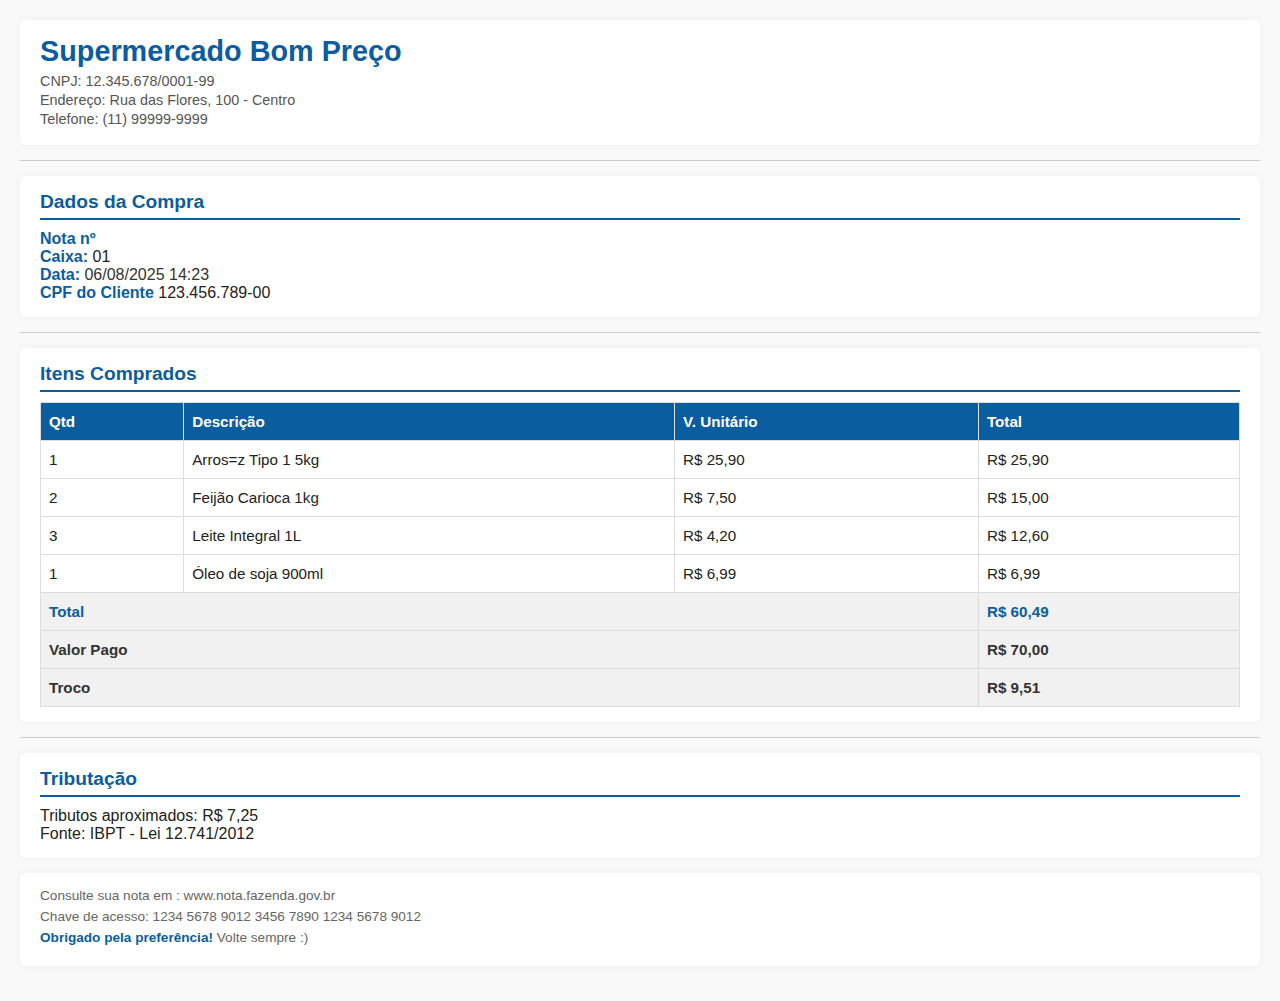
<file: atividade1/index.html>
<!DOCTYPE html>
<html lang="pt-br">
<head>
    <meta charset="UTF-8">
    <title>Nota Fiscal - Supermercado</title>
    <link rel="stylesheet" href="nota_supermercado.css">
</head>
<body>

    <header>
        <h1>Supermercado Bom Preço</h1>
        <p>CNPJ: 12.345.678/0001-99</p>
        <p>Endereço: Rua das Flores, 100 - Centro</p>
        <p>Telefone: (11) 99999-9999</p>
    </header>

    <hr>

    <section>
        <h2>Dados da Compra</h2>
        <p><strong>Nota nº</strong></p>
        <p><strong>Caixa:</strong> 01</p>
        <p><strong>Data:</strong> <time datetime="2025-08-06T14:23">06/08/2025 14:23</time></p>
        <p><strong>CPF do Cliente</strong> 123.456.789-00</p>
    </section>

    <hr>

    <article>
        <h2>Itens Comprados</h2>
        <table border="1" cellpadding="15" cellspacing="0">
          <thead>
            <tr>
                <th>Qtd</th>
                <th>Descrição</th>
                <th>V. Unitário</th>
                <th>Total</th>
            </tr>
          </thead>  
          <tbody>
            <tr>
                <td>1</td>
                <td>Arros=z Tipo 1 5kg</td>
                <td>R$ 25,90</td>
                <td>R$ 25,90</td>                
            </tr>
            <tr>
                <td>2</td>
                <td>Feijão Carioca 1kg</td>
                <td>R$ 7,50</td>
                <td>R$ 15,00</td>                
            </tr>
            <tr>
                <td>3</td>
                <td>Leite Integral 1L</td>
                <td>R$ 4,20</td>
                <td>R$ 12,60</td>
            </tr>
            <tr>
                <td>1</td>
                <td>Óleo de soja 900ml</td>
                <td>R$ 6,99</td>
                <td>R$ 6,99</td>
            </tr>
          </tbody>
          <tfoot>
            <tr>
            <td colspan="3"><strong>Total</strong></td>
            <td><strong>R$ 60,49</strong></td>
            </tr>
            <tr>
                <td colspan="3">Valor Pago</td>
                <td>R$ 70,00</td>                
            </tr>
            <tr>
                <td colspan="3">Troco</td>
                <td>R$ 9,51</td>
            </tr>
          </tfoot>
        </table>
    </article>

    <hr>

    <section>
        <h2>Tributação</h2>
        <p>Tributos aproximados: R$ 7,25</p>
        <p>Fonte: IBPT - Lei 12.741/2012</p>        
    </section>

    <footer>
        <p>Consulte sua nota em : www.nota.fazenda.gov.br</p>
        <p>Chave de acesso: 1234 5678 9012 3456 7890 1234 5678 9012</p>
        <p><strong>Obrigado pela preferência!</strong> Volte sempre :)</p>
    </footer>
    
</body>
</html>
</file>
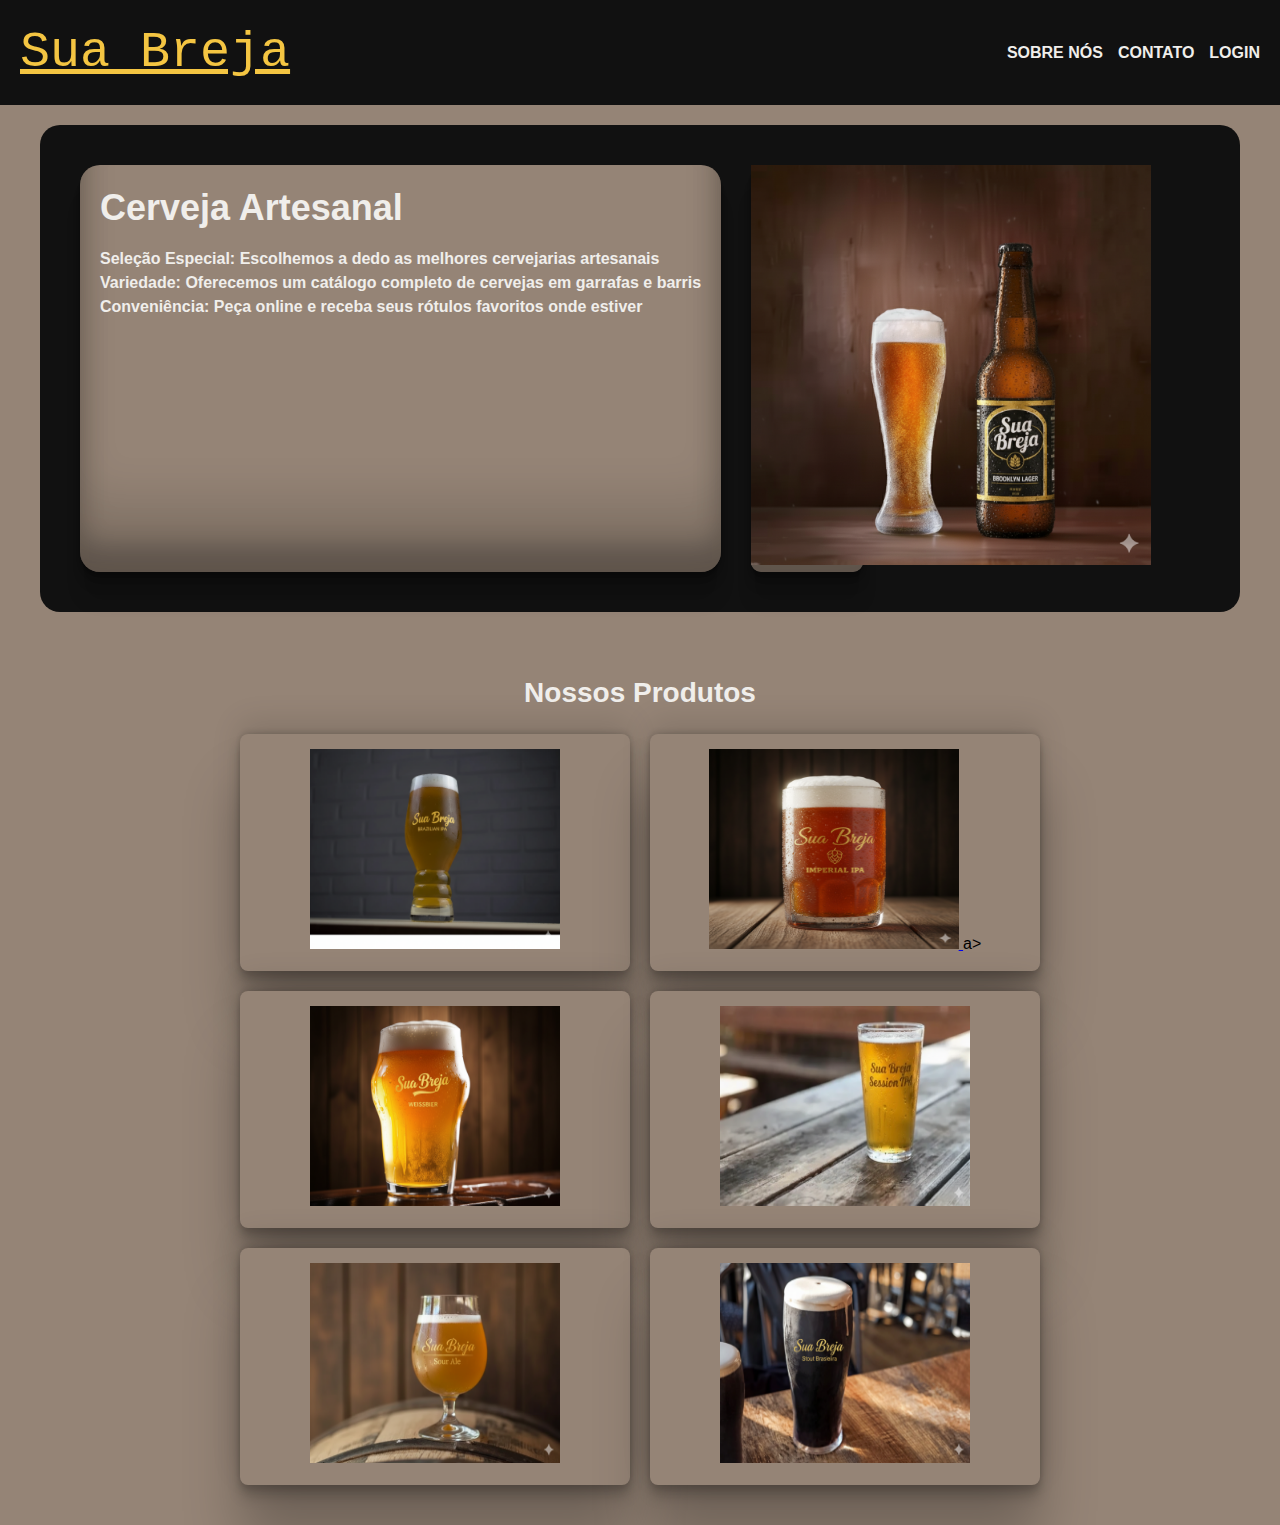
<file: Sua-Breja/HTML/index.html>
<!DOCTYPE html>
<html lang="en">
<head>
    <meta charset="UTF-8">
    <meta name="viewport" content="width=device-width, initial-scale=1.0">
    <link rel="stylesheet" href="../CSS/style.css">
    <title>Delivery de Cerveja</title>
</head>
<body>
    <!--HEADER-->
    <header class="header">
                
        <nav class="navbar">
            
            <a class="navbar-title" href="../HTML/index.html">Sua Breja</a>

            <ul>
                <li><a href="../HTML/about.html">SOBRE NÓS</a></li>
                <li><a href="../HTML/contact.html">CONTATO</a></li>
                <li><a href="../HTML/login.html">LOGIN</a></li>
            </ul>

        </nav>    

    </header>

    <main>
        <section class="banner">
           <div class="banner-text">
               <h2 class="banner-text-title">Cerveja Artesanal</h2> 
                <ul>
                    <li><strong>Seleção Especial: Escolhemos a dedo as melhores cervejarias artesanais</strong></li>
                    <li><strong>Variedade: Oferecemos um catálogo completo de cervejas em garrafas e barris</strong></li>
                    <li><strong>Conveniência: Peça online e receba seus rótulos favoritos onde estiver</strong></li>
                </ul> 
           </div>
           <div class="banner-image">
               <figure>
                    <img src="../assets/imagem-capa-oficial.png" alt="Copo de cerveja Brooklyn Lager ao lado de uma garrafa sobre uma mesa de madeira rústica" width="400" height="400">
               </figure>
           </div>
        </section>

        <section class="gallery">

            <h2 class="gallery-title">Nossos Produtos</h2>

            <div class="gallery-grid">
                <div class="product1">
                    <figure>
                        <a href="../HTML/brazilian-ipa.html"title="Brazilian IPA">
                        <img src="../assets/brazilian-IPA.png" alt="Brazilian IPA" width="250" height="200">
                        </a>
                    </figure>
                </div>
                <div class="product2">
                    <figure>
                        <a href="imperial-ipa.html" title="Imperial IPA">
                        <img src="../assets/imperial-ipa.png" alt="Imperial IPA" width="250" height="200">
                        </a>a>
                    </figure>
                </div>
                <div class="product3">
                    <figure>
                        <img src="../assets/weissbier.png" alt="Weissbier" width="250" height="200">
                    </figure>
                </div>
                <div class="product4">
                    <figure>
                        <img src="../assets/session-IPA.png" alt="Session IPA" width="250" height="200">
                    </figure>
                </div>
                <div class="product5">
                    <figure>
                        <img src="../assets/sour-ale.png" alt="Sour Ale" width="250" height="200">
                    </figure>
                </div>
                <div class="product6">
                    <figure>
                        <img src="../assets/stout-brasileira.png" alt="Stout brasileira" width="250" height="200">
                    </figure>
                </div>
                
            </div>

        </section>    
        

       
    </main>
    
</body>
</html>
</file>
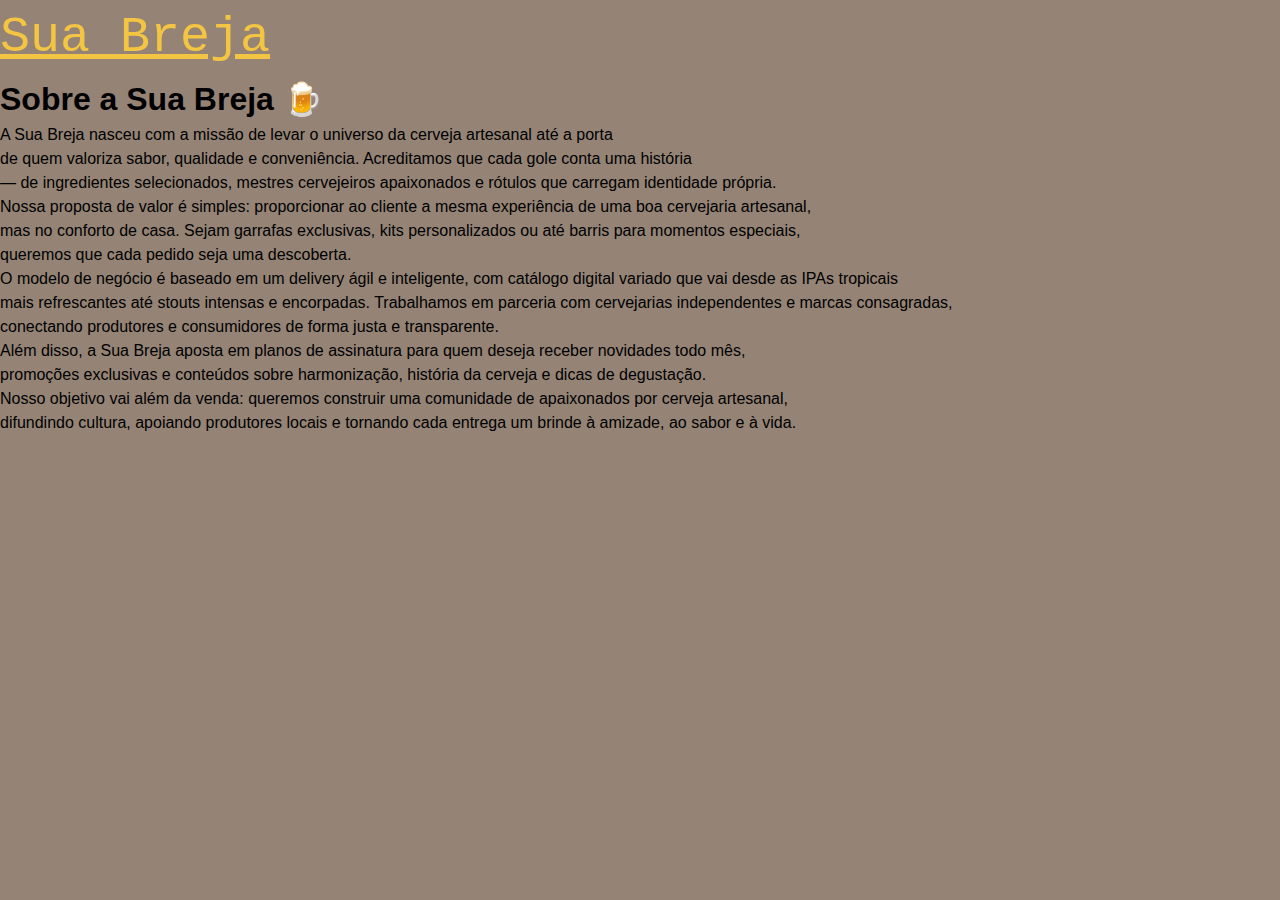
<file: Sua-Breja/HTML/about.html>
<!DOCTYPE html>
<html lang="en">
<head>
    <meta charset="UTF-8">
    <meta name="viewport" content="width=device-width, initial-scale=1.0">
    <link rel="stylesheet" href="../CSS/about.css">
    <title>Sobre nós</title>
</head>
<body>
    <header>
        <nav class="navbar">
            <a class="navbar-title" href="index.html">Sua Breja</a>
        </nav>
    </header>
<main>   
    <h1>Sobre a Sua Breja 🍺</h1>

<p>A Sua Breja nasceu com a missão de levar o universo da cerveja artesanal até a porta <br> de quem valoriza sabor, qualidade e conveniência. Acreditamos que cada gole conta uma história<br>  — de ingredientes selecionados, mestres cervejeiros apaixonados e rótulos que carregam identidade própria.</p>

<p></p>Nossa proposta de valor é simples: proporcionar ao cliente a mesma experiência de uma boa cervejaria artesanal,<br> mas no conforto de casa. Sejam garrafas exclusivas, kits personalizados ou até barris para momentos especiais,<br> queremos que cada pedido seja uma descoberta.</p>

<p></p>O modelo de negócio é baseado em um delivery ágil e inteligente, com catálogo digital variado que vai desde as IPAs tropicais<br> mais refrescantes até stouts intensas e encorpadas. Trabalhamos em parceria com cervejarias independentes e marcas consagradas,<br> conectando produtores e consumidores de forma justa e transparente.</p>

<p></p>Além disso, a Sua Breja aposta em planos de assinatura para quem deseja receber novidades todo mês,<br> promoções exclusivas e conteúdos sobre harmonização, história da cerveja e dicas de degustação.</p>

<p></p>Nosso objetivo vai além da venda: queremos construir uma comunidade de apaixonados por cerveja artesanal,<br> difundindo cultura, apoiando produtores locais e tornando cada entrega um brinde à amizade, ao sabor e à vida.</p>
</main>     
</body>
</html>
</file>
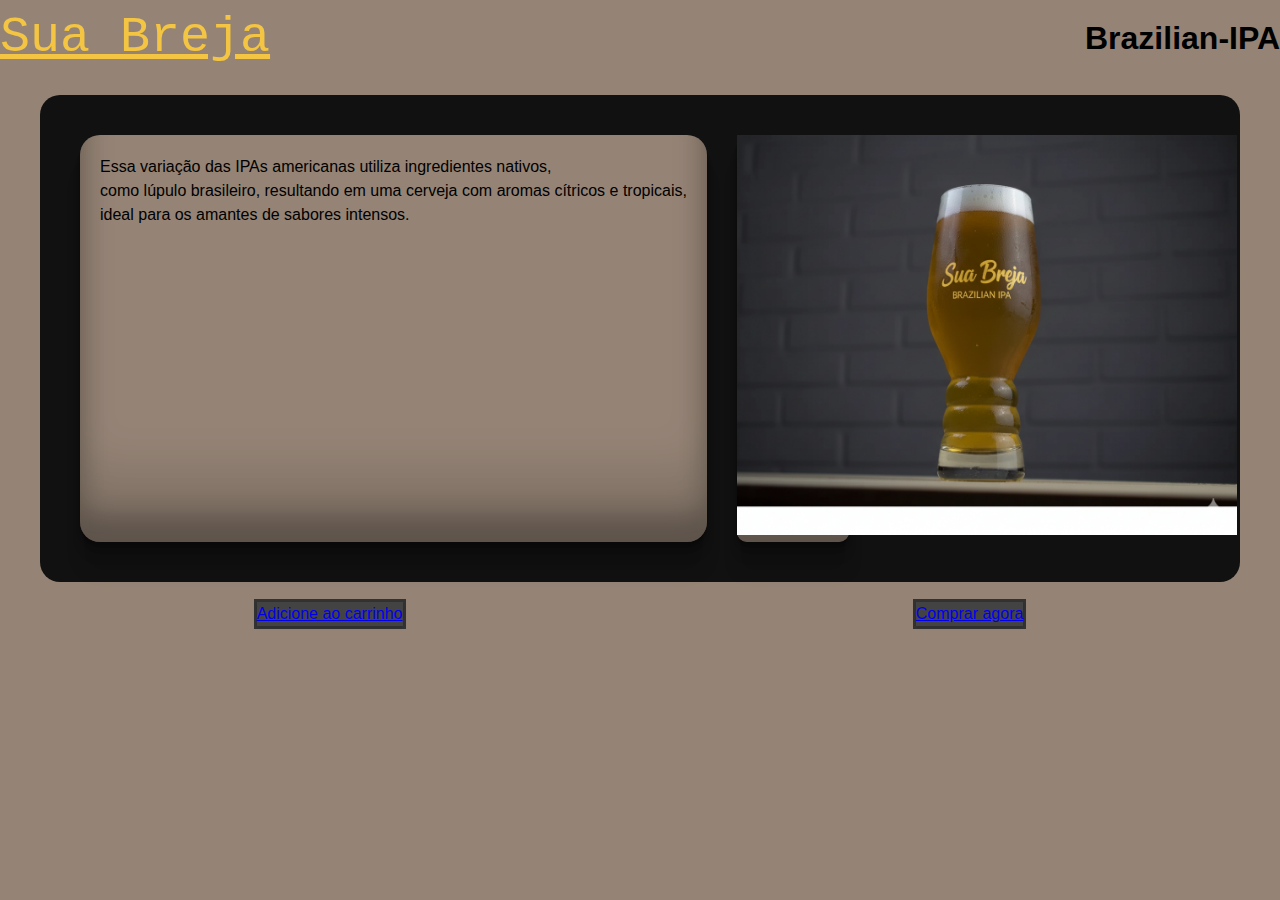
<file: Sua-Breja/HTML/brazilian-ipa.html>
<!DOCTYPE html>
<html lang="en">
<head>
    <meta charset="UTF-8">
    <meta name="viewport" content="width=device-width, initial-scale=1.0">
    <link rel="stylesheet" href="../CSS/brazilian-ipa.css">
    <title>Brazilian-IPA</title>
</head>
<body>
    <header>
        <nav class="navbar">
            <a href="../HTML/index.html">Sua Breja</a>
            <h1>Brazilian-IPA</h1>
        </nav>
    </header>
    <main>
        <section class="banner">
            <div class="banner-text">                
                <p>Essa variação das IPAs americanas utiliza ingredientes nativos,</p>
                <p>como lúpulo brasileiro, resultando em uma cerveja com aromas cítricos e tropicais,</p>
                <p> ideal para os amantes de sabores intensos.</p>
            </div>
            <div class="banner-image">
                <figure>
                    <img src="../assets/brazilian-IPA.png" alt="Cerveja Brazilian-IPA" width="500" height="400">
                </figure>
            </div>
        </section>
    </main>
</body>
<footer>
    <ul>
        <li><a href="#">Adicione ao carrinho</a></li>
        <li><a href="#">Comprar agora</a></li>
    </ul>
</footer>
</html>
</file>
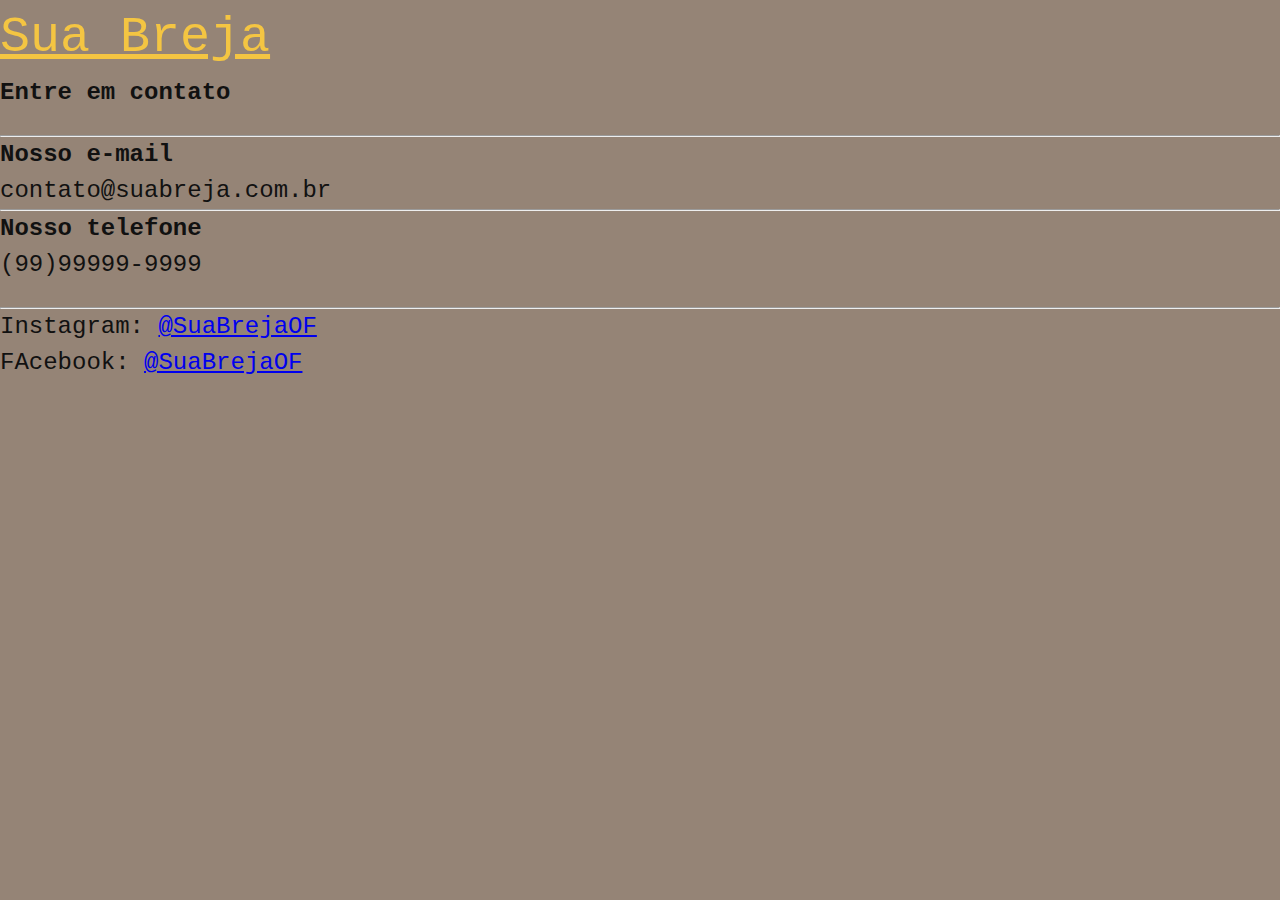
<file: Sua-Breja/HTML/contact.html>
<!DOCTYPE html>
<html lang="en">
<head>
    <meta charset="UTF-8">
    <meta name="viewport" content="width=device-width, initial-scale=1.0">
    <link rel="stylesheet" href="../CSS/contact.css">
    <title>Contato</title>
</head>
<body>
    <header>
        <nav class="navbar">
            <a class="navbar-title" href="../HTML/index.html">Sua Breja</a>
        </nav>
    </header>
    <main>
    <h1>Entre em contato</h1>
    <br>
    <hr>
    <section class="email">
        <h2>Nosso e-mail</h2>
        <p>contato@suabreja.com.br</p>
    </section>
    <hr>
    <section class="telefone">
        <h2>Nosso telefone</h2>
        <p>(99)99999-9999</p>
    </section>
    <br>
    <hr>
    <section class="redes-sociais">
        <ul>
            <li>Instagram: <a href="instagram.com.br/suabrejaof">@SuaBrejaOF</a></li>
            <li>FAcebook: <a href="facebook.com.br/suabrejaof">@SuaBrejaOF</a></li>
        </ul>
    </section>

</main>  
</body>
</html>
</file>
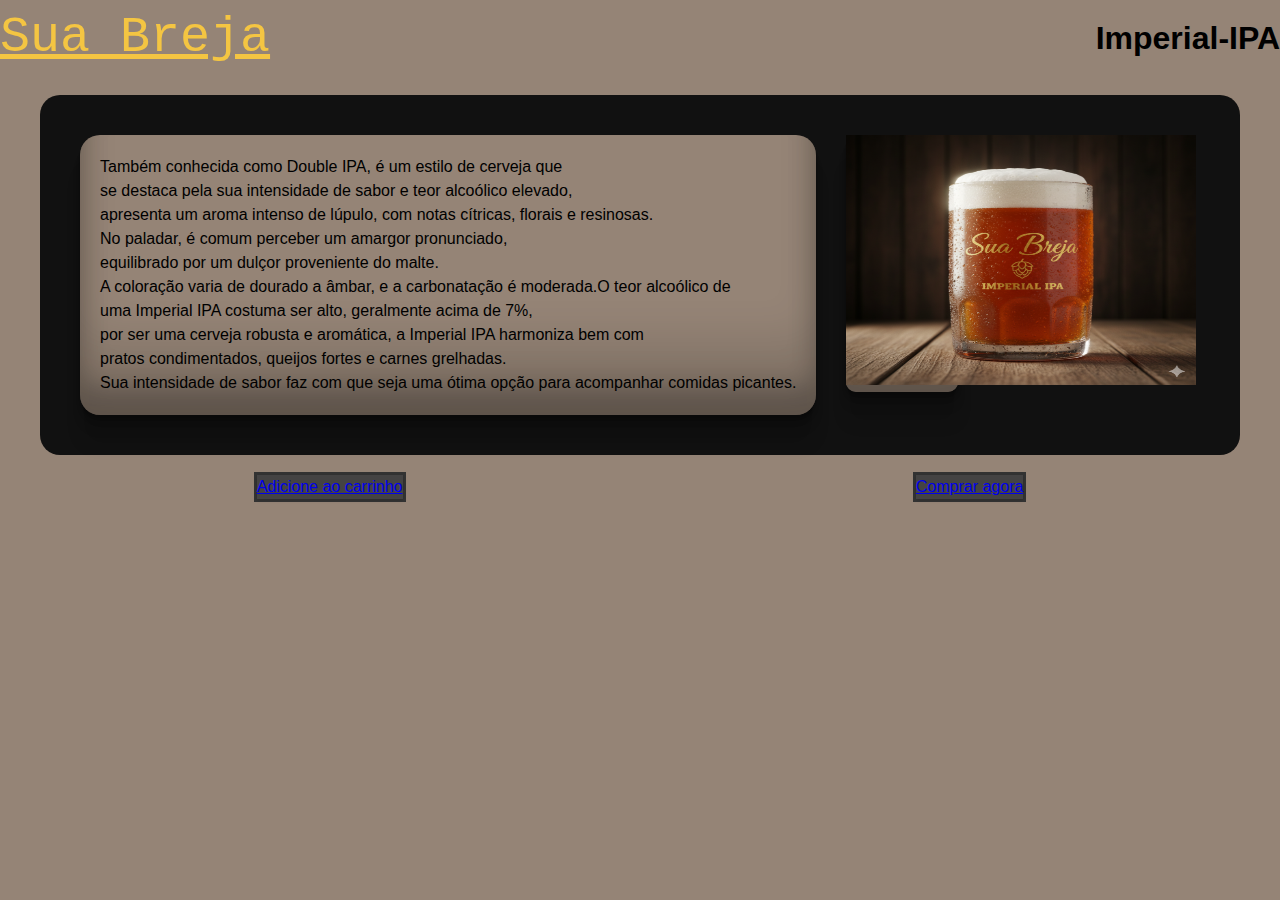
<file: Sua-Breja/HTML/imperial-ipa.html>
<!DOCTYPE html>
<html lang="en">
<head>
    <meta charset="UTF-8">
    <meta name="viewport" content="width=device-width, initial-scale=1.0">
    <link rel="stylesheet" href="../CSS/imperial-ipa.css">
    <title>Imperial-IPA</title>
</head>
<body>
    <header>
        <nav class="navbar">
            <a href="../HTML/index.html">Sua Breja</a>
            <h1>Imperial-IPA</h1>
        </nav>
    </header>
    <main>
        <section class="banner">
            <div class="banner-text">                
                <p>Também conhecida como Double IPA, é um estilo de cerveja que <br> se destaca pela sua intensidade de sabor e teor alcoólico elevado, <br>apresenta um aroma intenso de lúpulo, com notas cítricas, florais e resinosas.<br> No paladar, é comum perceber um amargor pronunciado, <br>equilibrado por um dulçor proveniente do malte.<br> A coloração varia de dourado a âmbar, e a carbonatação é moderada.O teor alcoólico de<br> uma Imperial IPA costuma ser alto, geralmente acima de 7%,<br> por ser uma cerveja robusta e aromática, a Imperial IPA harmoniza bem com <br>pratos condimentados, queijos fortes e carnes grelhadas. <br>Sua intensidade de sabor faz com que seja uma ótima opção para acompanhar comidas picantes.</p>
            </div>
            <div class="banner-image">
                <figure>
                    <img src="../assets/imperial-ipa.png" alt="Cerveja Imperial-IPA" width="350" height="250">
                </figure>
            </div>
        </section>
    </main>
</body>
<footer>
    <ul>
        <li><a href="#">Adicione ao carrinho</a></li>
        <li><a href="#">Comprar agora</a></li>
    </ul>
</footer>
</html>
</file>
<file: Sua-Breja/CSS/about.css>
* {
  margin: 0;
  padding: 0;
  box-sizing: border-box;
}

body {
  background-color: #958476;
  font-family: Arial, sans-serif;
  line-height: 1.5;
}

.header {
  background-color: #111111;
  padding: 15px 20px;
}

.navbar {
  display: flex;
  justify-content: space-between;
  align-items: center;
}

.navbar-title {
    font-family: 'Courier', monospace;
  font-size: 50px;
  color: #f4c542;
}
</file>
<file: Sua-Breja/CSS/brazilian-ipa.css>
* {
  margin: 0;
  padding: 0;
  box-sizing: border-box;
}

body {
  background-color: #958476;
  font-family: Arial, sans-serif;
  line-height: 1.5;
}

.header {
  background-color: #111111;
  padding: 15px 20px;
}

.navbar {
  display: flex;
  justify-content: space-between;
  align-items: center;
}

.navbar a {
    font-family: 'Courier', monospace;
  font-size: 50px;
  color: #f4c542;
}

.banner {
    background-color: #111111;
    display: flex; 
    padding: 40px;
    gap: 30px; 
    max-width: 1200px;
    margin: 20px auto; 
    border-radius: 20px;
}

.banner-text { 
    
    justify-content: center; 
    align-items: center; 
    background-color: #958476 ;
    padding: 20px;
    border-radius: 20px;
    box-shadow: rgba(0, 0, 0, 0.17) 0px -23px 25px 0px inset, rgba(0, 0, 0, 0.15) 0px -36px 30px 0px inset, rgba(0, 0, 0, 0.1) 0px -79px 40px 0px inset, rgba(0, 0, 0, 0.06) 0px 2px 1px, rgba(0, 0, 0, 0.09) 0px 4px 2px, rgba(0, 0, 0, 0.09) 0px 8px 4px, rgba(0, 0, 0, 0.09) 0px 16px 8px, rgba(0, 0, 0, 0.09) 0px 32px 16px;
}

.banner-image {
    background-color: #958476;
  width: 10%;
    height: 10%;
    object-fit: cover; 
    border-radius: 10px;
    box-shadow: rgba(0, 0, 0, 0.17) 0px -23px 25px 0px inset, rgba(0, 0, 0, 0.15) 0px -36px 30px 0px inset, rgba(0, 0, 0, 0.1) 0px -79px 40px 0px inset, rgba(0, 0, 0, 0.06) 0px 2px 1px, rgba(0, 0, 0, 0.09) 0px 4px 2px, rgba(0, 0, 0, 0.09) 0px 8px 4px, rgba(0, 0, 0, 0.09) 0px 16px 8px, rgba(0, 0, 0, 0.09) 0px 32px 16px;
}

footer ul  {
  display: flex;
  justify-content: space-around;  
  align-self: row;
  align-items: center;
 
}

footer ul li {
    background-color: #444343 ;
    list-style: none;
    box-shadow: rgba(0, 0, 0, 0.16) 0px 1px 4px, rgb(51, 51, 51) 0px 0px 0px 3px;
}

footer ul li a:hover {
  background-color: #e0a800; 
  color: #fff;
  
}
</file>
<file: Sua-Breja/CSS/contact.css>
* {
  margin: 0;
  padding: 0;
  box-sizing: border-box;
}
body {
  background-color: #958476;
  font-family: Arial, sans-serif;
  line-height: 1.5;
}

.header {
  background-color: #111111;
  padding: 15px 20px;
}

.navbar {
  display: flex;
  justify-content: space-between;
  align-items: center;
}

.navbar-title {
    font-family: 'Courier', monospace;
  font-size: 50px;
  color: #f4c542;
}


main h1{
      font-family: 'Courier', monospace;
  font-size: 24px;
  color: #111;

}

.email h2 {
       font-family: 'Courier', monospace;
  font-size: 24px;
  color: #111;
}

.email p {
       font-family: 'Courier', monospace;
  font-size: 24px;
  color: #111;
}

.telefone h2 {
       font-family: 'Courier', monospace;
  font-size: 24px;
  color: #111;
}

.telefone p {
       font-family: 'Courier', monospace;
  font-size: 24px;
  color: #111;
}

.redes-sociais ul {
       font-family: 'Courier', monospace;
  font-size: 24px;
  color: #111;
}
</file>
<file: Sua-Breja/CSS/imperial-ipa.css>
* {
  margin: 0;
  padding: 0;
  box-sizing: border-box;
}

body {
  background-color: #958476;
  font-family: Arial, sans-serif;
  line-height: 1.5;
}

.header {
  background-color: #111111;
  padding: 15px 20px;
}

.navbar {
  display: flex;
  justify-content: space-between;
  align-items: center;
}

.navbar a {
    font-family: 'Courier', monospace;
  font-size: 50px;
  color: #f4c542;
}

.banner {
    background-color: #111111;
    display: flex; 
    padding: 40px;
    gap: 30px; 
    max-width: 1200px;
    margin: 20px auto; 
    border-radius: 20px;
}

.banner-text { 
    
    justify-content: center; 
    align-items: center; 
    background-color: #958476 ;
    padding: 20px;
    border-radius: 20px;
    box-shadow: rgba(0, 0, 0, 0.17) 0px -23px 25px 0px inset, rgba(0, 0, 0, 0.15) 0px -36px 30px 0px inset, rgba(0, 0, 0, 0.1) 0px -79px 40px 0px inset, rgba(0, 0, 0, 0.06) 0px 2px 1px, rgba(0, 0, 0, 0.09) 0px 4px 2px, rgba(0, 0, 0, 0.09) 0px 8px 4px, rgba(0, 0, 0, 0.09) 0px 16px 8px, rgba(0, 0, 0, 0.09) 0px 32px 16px;
}

.banner-image {
    background-color: #958476;
  width: 10%;
    height: 10%;
    object-fit: cover; 
    border-radius: 10px;
    box-shadow: rgba(0, 0, 0, 0.17) 0px -23px 25px 0px inset, rgba(0, 0, 0, 0.15) 0px -36px 30px 0px inset, rgba(0, 0, 0, 0.1) 0px -79px 40px 0px inset, rgba(0, 0, 0, 0.06) 0px 2px 1px, rgba(0, 0, 0, 0.09) 0px 4px 2px, rgba(0, 0, 0, 0.09) 0px 8px 4px, rgba(0, 0, 0, 0.09) 0px 16px 8px, rgba(0, 0, 0, 0.09) 0px 32px 16px;
}

footer ul  {
  display: flex;
  justify-content: space-around;  
  align-self: row;
  align-items: center;
 
}

footer ul li {
    background-color: #444343 ;
    list-style: none;
    box-shadow: rgba(0, 0, 0, 0.16) 0px 1px 4px, rgb(51, 51, 51) 0px 0px 0px 3px;
}

footer ul li a:hover {
  background-color: #e0a800; 
  color: #fff;
  
}
</file>
<file: atividade1/nota_supermercado.css>
/* Reset básico */
* {
  margin: 0;
  padding: 0;
  box-sizing: border-box;
}

body {
  font-family: Arial, Helvetica, sans-serif;
  background-color: #f9f9f9;
  padding: 20px;
  color: #222;
}

/* Container geral - pode ser adicionado se quiser centralizar e limitar largura */
/* body > div.container { max-width: 600px; margin: auto; background: white; padding: 20px; } */

header, section, article, footer {
  background-color: white;
  padding: 15px 20px;
  margin-bottom: 15px;
  border-radius: 6px;
  box-shadow: 0 0 8px rgba(0,0,0,0.05);
}

/* Header */
header h1 {
  font-size: 1.8em;
  margin-bottom: 5px;
  color: #0a5d9f;
}

header p {
  font-size: 0.9em;
  color: #555;
  margin-bottom: 3px;
}

/* Títulos das seções */
section h2, article h2 {
  font-size: 1.2em;
  margin-bottom: 10px;
  border-bottom: 2px solid #0a5d9f;
  padding-bottom: 5px;
  color: #0a5d9f;
}

/* Separadores horizontais */
hr {
  border: none;
  border-top: 1px solid #ccc;
  margin: 15px 0;
}

/* Texto forte */
strong {
  color: #0a5d9f;
}

/* Tabela */
table {
  width: 100%;
  border-collapse: collapse;
  font-size: 0.95em;
}

table th, table td {
  padding: 10px 8px;
  border: 1px solid #ddd;
  text-align: left;
}

table thead {
  background-color: #0a5d9f;
  color: white;
}

table tfoot td {
  font-weight: bold;
  background-color: #f1f1f1;
  color: #333;
}

/* Footer */
footer p {
  font-size: 0.85em;
  color: #666;
  margin-bottom: 6px;
}

footer p strong {
  color: #0a5d9f;
}

/* Data/time */
time {
  font-style: normal;
  color: #333;
}
</file>
<file: Sua-Breja/CSS/style.css>
/*---Reset básico---*/
* {
  margin: 0;
  padding: 0;
  box-sizing: border-box;
}

body {
  background-color: #958476;
  font-family: Arial, sans-serif;
  line-height: 1.5;
}

/*---HEADER---*/
.header {
  background-color: #111111;
  padding: 15px 20px;
}

.navbar {
  display: flex;
  justify-content: space-between;
  align-items: center;
}

.navbar-title {
    font-family: 'Courier', monospace;
  font-size: 50px;
  color: #f4c542;
}

.navbar ul {
  list-style: none;
  display: flex;
  gap: 15px;
}

.navbar ul li a {
  text-decoration: none;
  color: #F0EEEB;
  font-weight: bold;
}

.navbar ul li a:hover {
  background-color: #e0a800; 
  color: #fff;
}

/*---BANNER---*/
.banner {
    background-color: #111111;
  display: flex; 
    padding: 40px;
    gap: 30px; 
    max-width: 1200px;
    margin: 20px auto; 
    border-radius: 20px;
}

.banner-text { 
    
    justify-content: center; 
    align-items: center; 
    background-color: #958476 ;
    padding: 20px;
    border-radius: 20px;
    box-shadow: rgba(0, 0, 0, 0.17) 0px -23px 25px 0px inset, rgba(0, 0, 0, 0.15) 0px -36px 30px 0px inset, rgba(0, 0, 0, 0.1) 0px -79px 40px 0px inset, rgba(0, 0, 0, 0.06) 0px 2px 1px, rgba(0, 0, 0, 0.09) 0px 4px 2px, rgba(0, 0, 0, 0.09) 0px 8px 4px, rgba(0, 0, 0, 0.09) 0px 16px 8px, rgba(0, 0, 0, 0.09) 0px 32px 16px;
}
.banner-text-title{
  font-family: Verdana, sans-serif;
  color: #F0EEEB;
  font-size: 36px;
  margin-bottom: 15px;
  line-height: 1.3;
}
.banner-text ul {
    list-style-type: none;
  color: #F0EEEB;
  margin-bottom: 20px;
}

.banner-image {
    background-color: #958476;
  width: 10%;
    height: 10%;
    object-fit: cover; 
    border-radius: 10px;
    box-shadow: rgba(0, 0, 0, 0.17) 0px -23px 25px 0px inset, rgba(0, 0, 0, 0.15) 0px -36px 30px 0px inset, rgba(0, 0, 0, 0.1) 0px -79px 40px 0px inset, rgba(0, 0, 0, 0.06) 0px 2px 1px, rgba(0, 0, 0, 0.09) 0px 4px 2px, rgba(0, 0, 0, 0.09) 0px 8px 4px, rgba(0, 0, 0, 0.09) 0px 16px 8px, rgba(0, 0, 0, 0.09) 0px 32px 16px;
}

/*---GALERIA---*/
.gallery {
  padding: 40px 20px;
  background: #958476;
}

.gallery-title {
    color: #F0EEEB;
  text-align: center;
  margin-bottom: 20px;
  font-size: 28px;
}

.gallery-grid {
  display: grid;
  grid-template-columns: repeat(2, 1fr);
  gap: 20px;
  max-width: 800px;
  margin: 0 auto;
}

.gallery-grid div {
  background: #958476;
  padding: 15px;
  border-radius: 8px;
  text-align: center;
  box-shadow: rgba(0, 0, 0, 0.25) 0px 54px 55px, rgba(0, 0, 0, 0.12) 0px -12px 30px, rgba(0, 0, 0, 0.12) 0px 4px 6px, rgba(0, 0, 0, 0.17) 0px 12px 13px, rgba(0, 0, 0, 0.09) 0px -3px 5px;
}
</file>
